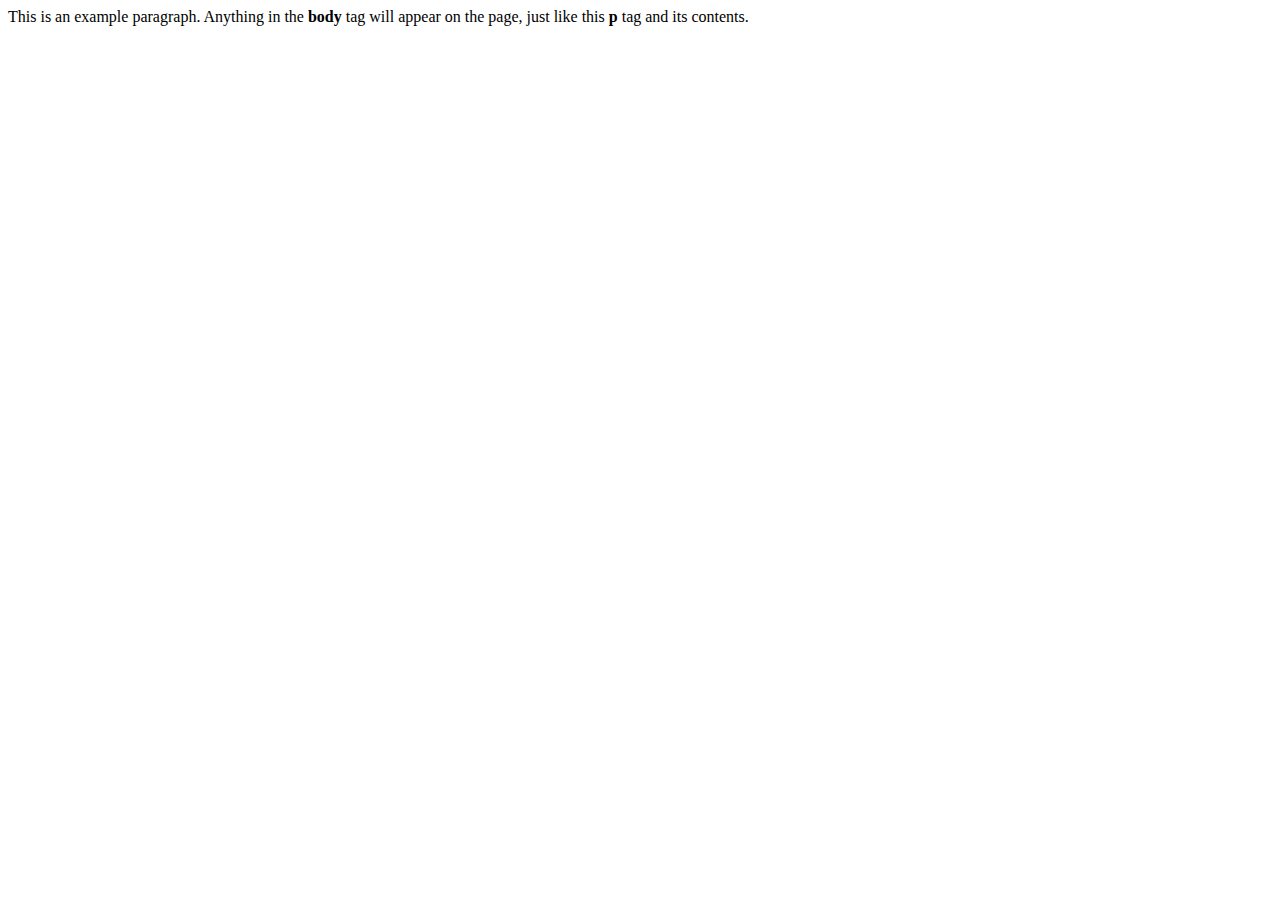
<file: index.html>
<html>
  <head>
    <title>This is the title of the webpage!</title>
  </head>
  <body>
    <p>This is an example paragraph. Anything in the <strong>body</strong> tag will appear on the page, just like this <strong>p</strong> tag and its contents.</p>
  </body>
</html>
</file>
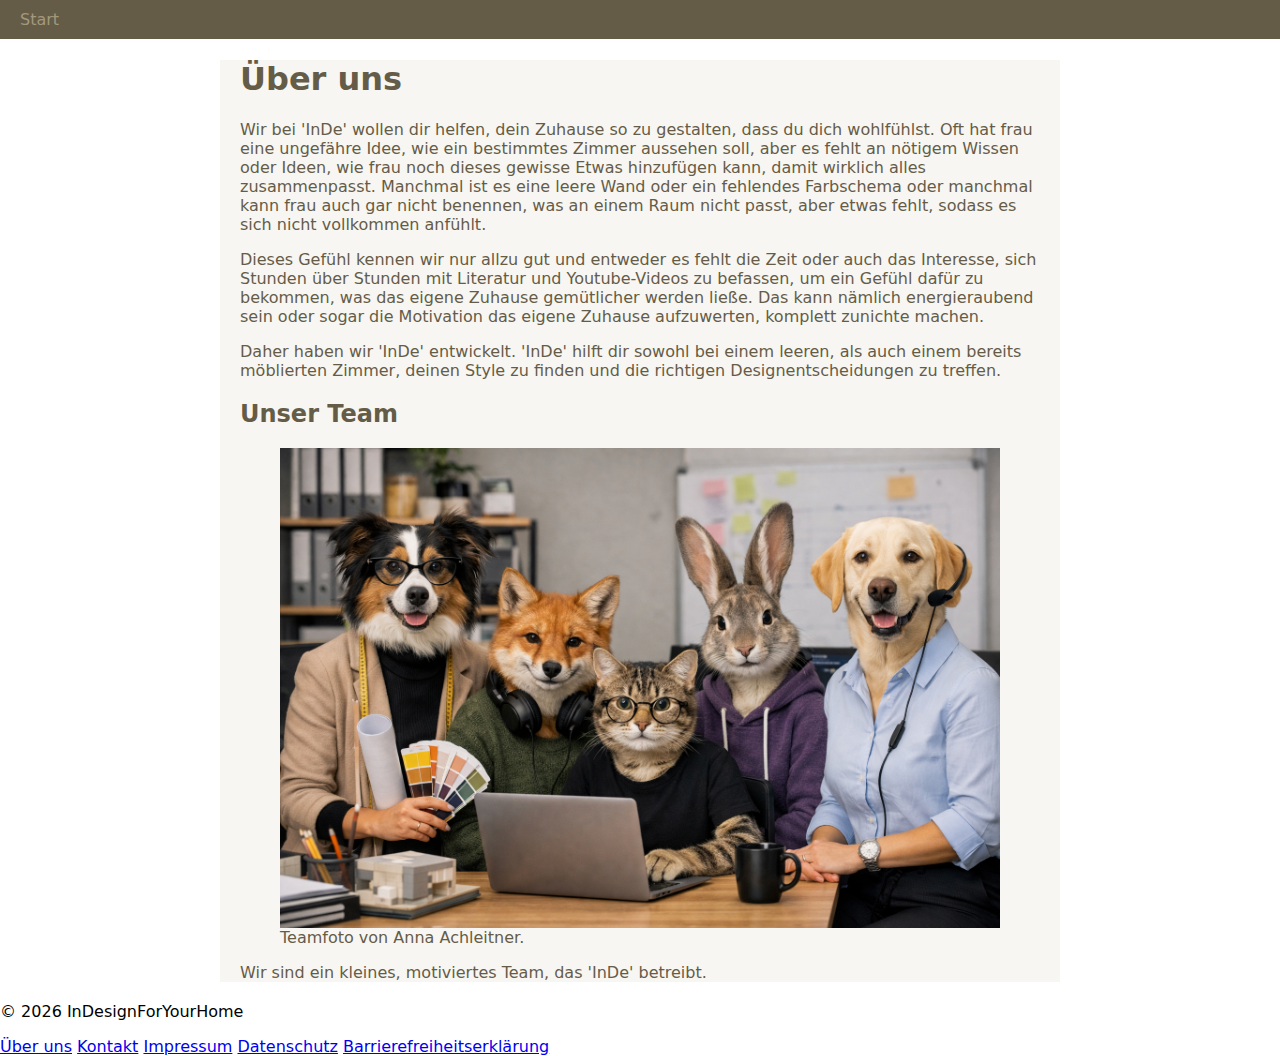
<file: about.html>
<!DOCTYPE html>
<html lang="de">
<head>
  <meta charset="UTF-8">
  <title>Über uns - InDe</title>
  <link rel="stylesheet" href="assets/css/style.css">
</head>
<body>
  <header>
    <nav>
      <a href="index.html">Start</a>
    </nav>
  </header>

  <main>
    <h1>Über uns</h1>
    <p>Wir bei 'InDe' wollen dir helfen, dein Zuhause so zu gestalten, dass du dich wohlfühlst. 
        Oft hat frau eine ungefähre Idee, wie ein bestimmtes Zimmer aussehen soll, aber es fehlt an 
        nötigem Wissen oder Ideen, wie frau noch dieses gewisse Etwas hinzufügen kann, damit wirklich
        alles zusammenpasst. Manchmal ist es eine leere Wand oder ein fehlendes Farbschema oder manchmal
        kann frau auch gar nicht benennen, was an einem Raum nicht passt, aber etwas fehlt, sodass es sich
        nicht vollkommen anfühlt.
    </p>
    <p>Dieses Gefühl kennen wir nur allzu gut und entweder es fehlt die Zeit oder auch das Interesse, sich 
        Stunden über Stunden mit Literatur und Youtube-Videos zu befassen, um ein Gefühl dafür zu bekommen,
        was das eigene Zuhause gemütlicher werden ließe. Das kann nämlich energieraubend sein oder sogar die 
        Motivation das eigene Zuhause aufzuwerten, komplett zunichte machen.
    </p>
    <p>Daher haben wir 'InDe' entwickelt. 'InDe' hilft dir sowohl bei einem leeren, als auch einem bereits 
        möblierten Zimmer, deinen Style zu finden und die richtigen Designentscheidungen zu treffen.
    </p>

    <section>
      <h2>Unser Team</h2>

      <figure>
        <img src="assets/images/Teamfoto.png" alt="Teamfoto">
        <figcaption>
            Teamfoto von Anna Achleitner.
        </figcaption>
      </figure>
      <p>Wir sind ein kleines, motiviertes Team, das 'InDe' betreibt.</p>
    </section>
  </main>

  <footer>
    <p>&copy; 2026 InDesignForYourHome</p>
    <a href="about.html">Über uns</a>
    <a href="contact.html">Kontakt</a>
    <a href="impressum.html">Impressum</a>
    <a href="datenschutz.html">Datenschutz</a>
    <a href="barrierefrei.html">Barrierefreiheitserklärung</a>
  </footer>
</body>
</html>
</file>
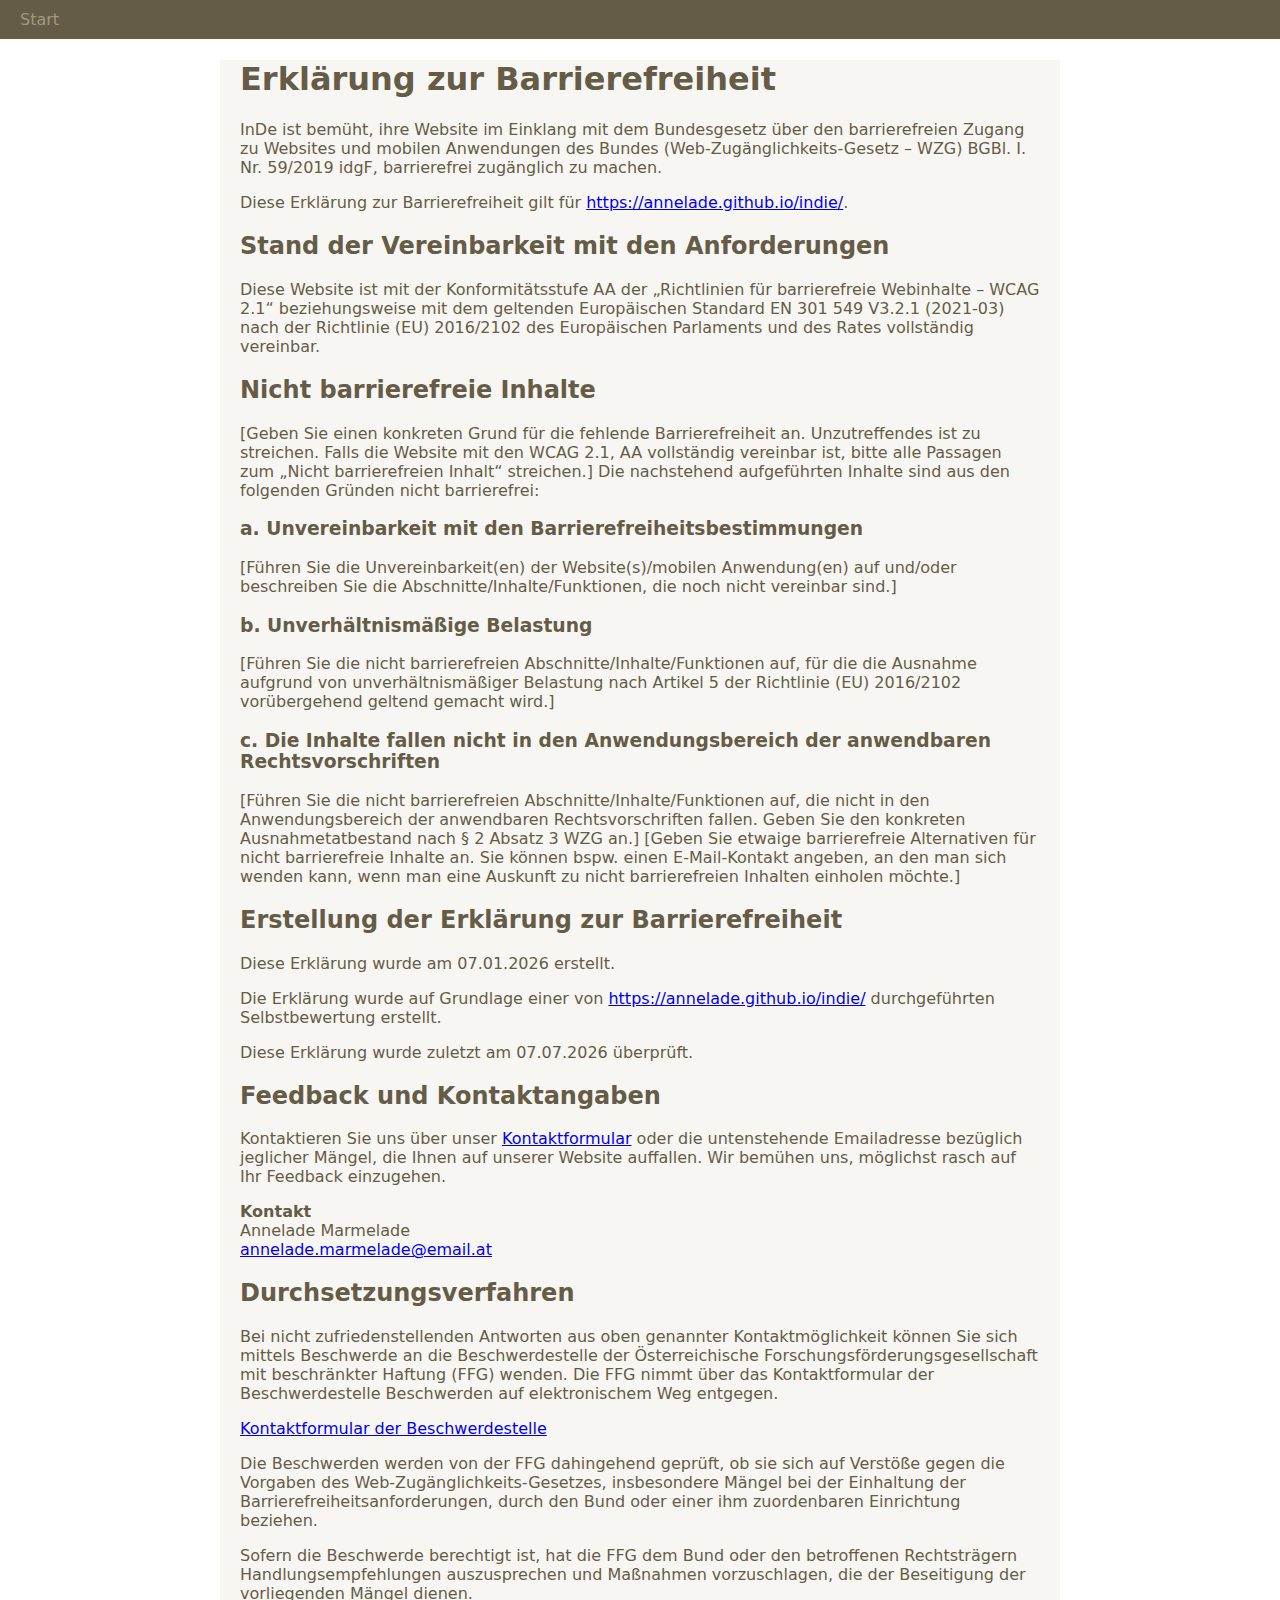
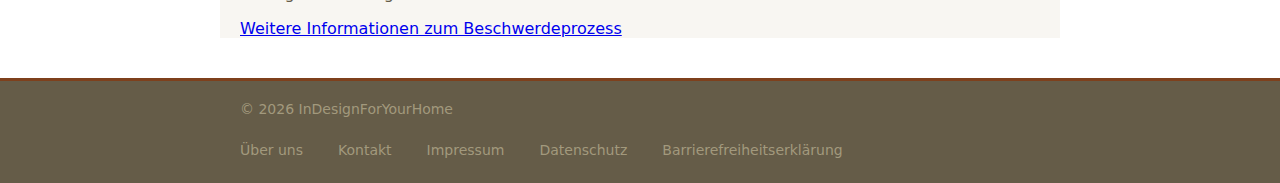
<file: barrierefrei.html>
<!DOCTYPE html>
<html lang="de">
<head>
  <meta charset="UTF-8">
  <title>Barrierefreiheitserklärung - InDe</title>
  <link rel="stylesheet" href="assets/css/style.css">
</head>
<body>
  <header>
    <nav>
      <a href="index.html">Start</a>
    </nav>
  </header>

  <main>
    <h1>Erklärung zur Barrierefreiheit</h1>
    <p>InDe ist bemüht, ihre Website im Einklang mit dem Bundesgesetz über den barrierefreien Zugang 
        zu Websites und mobilen Anwendungen des Bundes (Web-Zugänglichkeits-Gesetz – WZG) BGBl. I. Nr. 59/2019 idgF, 
        barrierefrei zugänglich zu machen.</p>
        
   <p>Diese Erklärung zur Barrierefreiheit gilt für <a href="https://annelade.github.io/indie/">https://annelade.github.io/indie/</a>.</p>

   <h2>Stand der Vereinbarkeit mit den Anforderungen</h2>
 
   <p> Diese Website ist mit der Konformitätsstufe AA der „Richtlinien für barrierefreie Webinhalte – WCAG 2.1“ beziehungsweise mit 
    dem geltenden Europäischen Standard EN 301 549 V3.2.1 (2021-03) nach der Richtlinie (EU) 2016/2102 des Europäischen 
    Parlaments und des Rates vollständig vereinbar.</p>
    
    
   <h2>Nicht barrierefreie Inhalte</h2>
   
   <p>[Geben Sie einen konkreten Grund für die fehlende Barrierefreiheit an. Unzutreffendes ist zu streichen. Falls die 
    Website mit den WCAG 2.1, AA vollständig vereinbar ist, bitte alle Passagen zum „Nicht barrierefreien Inhalt“ streichen.]

   Die nachstehend aufgeführten Inhalte sind aus den folgenden Gründen nicht barrierefrei:</p>

   <h3>a. Unvereinbarkeit mit den Barrierefreiheitsbestimmungen</h3>
   <p>[Führen Sie die Unvereinbarkeit(en) der Website(s)/mobilen Anwendung(en) 
    auf und/oder beschreiben Sie die Abschnitte/Inhalte/Funktionen, die noch nicht vereinbar sind.]</p>

   <h3>b. Unverhältnismäßige Belastung</h3>
   <p>[Führen Sie die nicht barrierefreien Abschnitte/Inhalte/Funktionen auf, 
    für die die Ausnahme aufgrund von unverhältnismäßiger Belastung nach Artikel 5 
    der Richtlinie (EU) 2016/2102 vorübergehend geltend gemacht wird.]</p>

   <h3>c. Die Inhalte fallen nicht in den Anwendungsbereich der anwendbaren Rechtsvorschriften​​​​</h3>
   <p>[Führen Sie die nicht barrierefreien Abschnitte/Inhalte/Funktionen auf, die nicht in den Anwendungsbereich der 
    anwendbaren Rechtsvorschriften fallen. Geben Sie den konkreten Ausnahmetatbestand nach § 2 Absatz 3 WZG an.]

    [Geben Sie etwaige barrierefreie Alternativen für nicht barrierefreie Inhalte an. Sie können bspw. einen E-Mail-Kontakt 
    angeben, an den man sich wenden kann, wenn man eine Auskunft zu nicht barrierefreien Inhalten einholen möchte.]</p>

   
   <h2>Erstellung der Erklärung zur Barrierefreiheit</h2>

   <p>Diese Erklärung wurde am 07.01.2026 erstellt.</p>

   <p>Die Erklärung wurde auf Grundlage einer von <a href="https://annelade.github.io/indie/">https://annelade.github.io/indie/</a> 
    durchgeführten Selbstbewertung erstellt.</p>

   <p>Diese Erklärung wurde zuletzt am 07.07.2026 überprüft.</p>

   
   <h2>Feedback und Kontaktangaben</h2>

   <p>Kontaktieren Sie uns über unser <a href="contact.html">Kontaktformular</a> oder die untenstehende Emailadresse bezüglich 
    jeglicher Mängel, die Ihnen auf unserer Website auffallen. Wir bemühen uns, möglichst rasch auf Ihr Feedback einzugehen.</p>

   <p><strong>Kontakt</strong><br>
   Annelade Marmelade<br>
   <a href="mailto:annelade.marmelade@email.at">annelade.marmelade@email.at</a></p>


   <h2>Durchsetzungsverfahren</h2>

   <p>Bei nicht zufriedenstellenden Antworten aus oben genannter Kontaktmöglichkeit können Sie sich mittels Beschwerde an 
   die Beschwerdestelle der Österreichische Forschungsförderungsgesellschaft mit beschränkter Haftung (FFG) wenden. Die 
   FFG nimmt über das Kontaktformular der Beschwerdestelle Beschwerden auf elektronischem Weg entgegen.</p>

   <p><a href="https://www.digitalbarrierefrei.at/de/beschwerdestelle/kontaktformular-beschwerdestelle">Kontaktformular der Beschwerdestelle</a></p>

   <p>Die Beschwerden werden von der FFG dahingehend geprüft, ob sie sich auf Verstöße gegen die Vorgaben des 
   Web-Zugänglichkeits-Gesetzes, insbesondere Mängel bei der Einhaltung der Barrierefreiheitsanforderungen, durch den 
   Bund oder einer ihm zuordenbaren Einrichtung beziehen.</p>

    <p>Sofern die Beschwerde berechtigt ist, hat die FFG dem Bund oder den betroffenen Rechtsträgern Handlungsempfehlungen 
    auszusprechen und Maßnahmen vorzuschlagen, die der Beseitigung der vorliegenden Mängel dienen.</p>

    <p><a href="https://www.digitalbarrierefrei.at/de/beschwerde-einreichen/informationen-zum-beschwerdeprozess">Weitere Informationen zum Beschwerdeprozess</a></p>

  </main>

  <footer class="footer">
  <div class="footer-content">
    <p class="copyright">&copy; 2026 InDesignForYourHome</p>
    <nav class="footer-nav">
      <a href="about.html">Über uns</a>
      <a href="contact.html">Kontakt</a>
      <a href="impressum.html">Impressum</a>
      <a href="datenschutz.html">Datenschutz</a>
      <a href="barrierefrei.html">Barrierefreiheitserklärung</a>
    </nav>
  </div>
</footer>

</body>
</html>
</file>
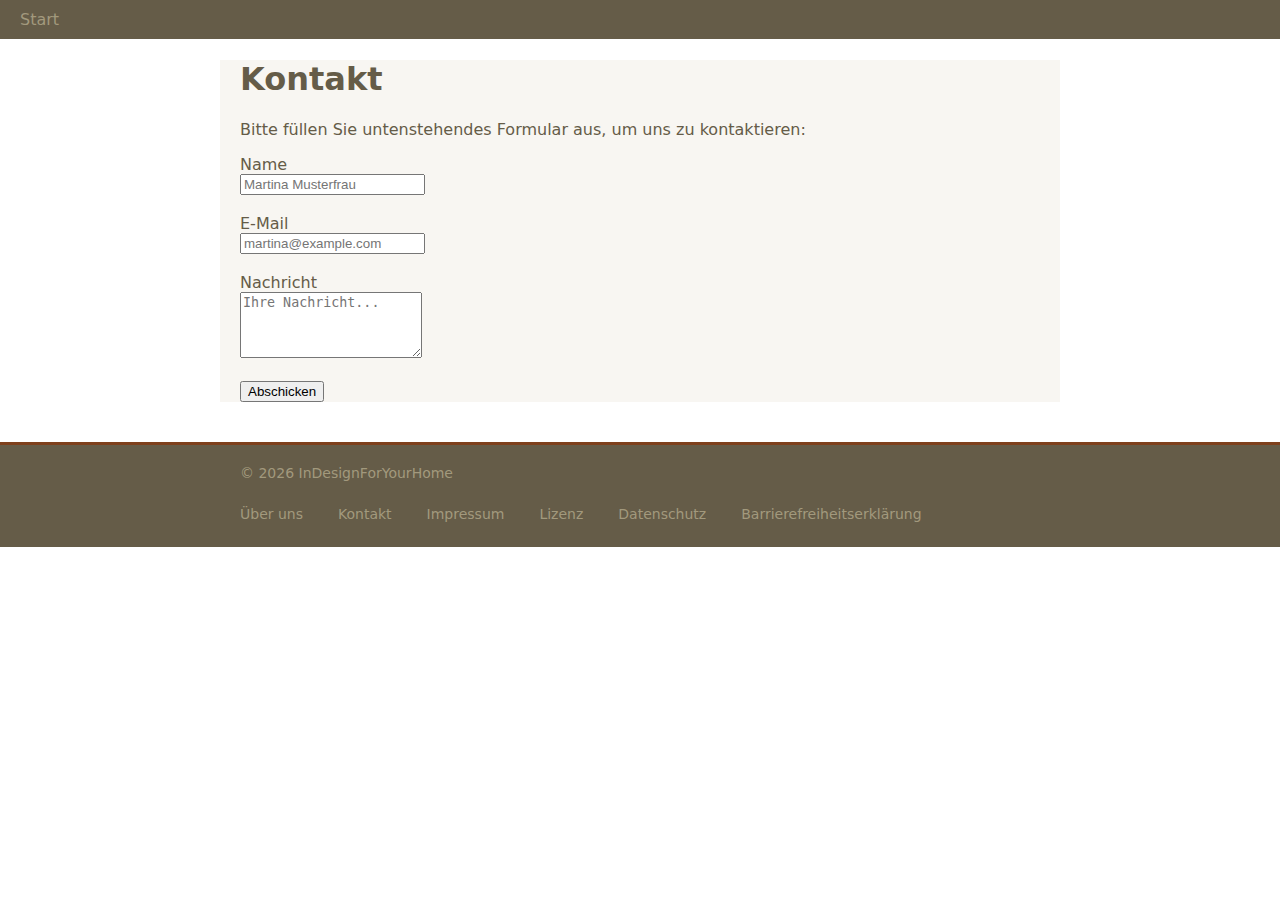
<file: contact.html>
<!DOCTYPE html>
<html lang="de">
<head>
  <meta charset="UTF-8">
  <title>Kontakt - InDe</title>
  <link rel="stylesheet" href="assets/css/style.css">
</head>
<body>
  <header>
    <nav>
      <a href="index.html">Start</a>
    </nav>
  </header>

  <main>
    <h1>Kontakt</h1>
    <p>Bitte füllen Sie untenstehendes Formular aus, um uns zu kontaktieren:</p>

    <form>
      <label for="name">Name</label><br>
      <input id="name" name="name" type="text" placeholder="Martina Musterfrau"><br><br>

      <label for="email">E-Mail</label><br>
      <input id="email" name="email" type="email" placeholder="martina@example.com"><br><br>

      <label for="message">Nachricht</label><br>
      <textarea id="message" name="message" rows="4" placeholder="Ihre Nachricht..."></textarea><br><br>

      <button type="button">Abschicken</button>
    </form>
  </main>

  <footer class="footer">
  <div class="footer-content">
    <p class="copyright">&copy; 2026 InDesignForYourHome</p>
    <nav class="footer-nav">
      <a href="about.html">Über uns</a>
      <a href="contact.html">Kontakt</a>
      <a href="impressum.html">Impressum</a>
      <a href="lizenz.html">Lizenz</a>
      <a href="datenschutz.html">Datenschutz</a>
      <a href="barrierefrei.html">Barrierefreiheitserklärung</a>
    </nav>
  </div>
</footer>

</body>
</html>
</file>
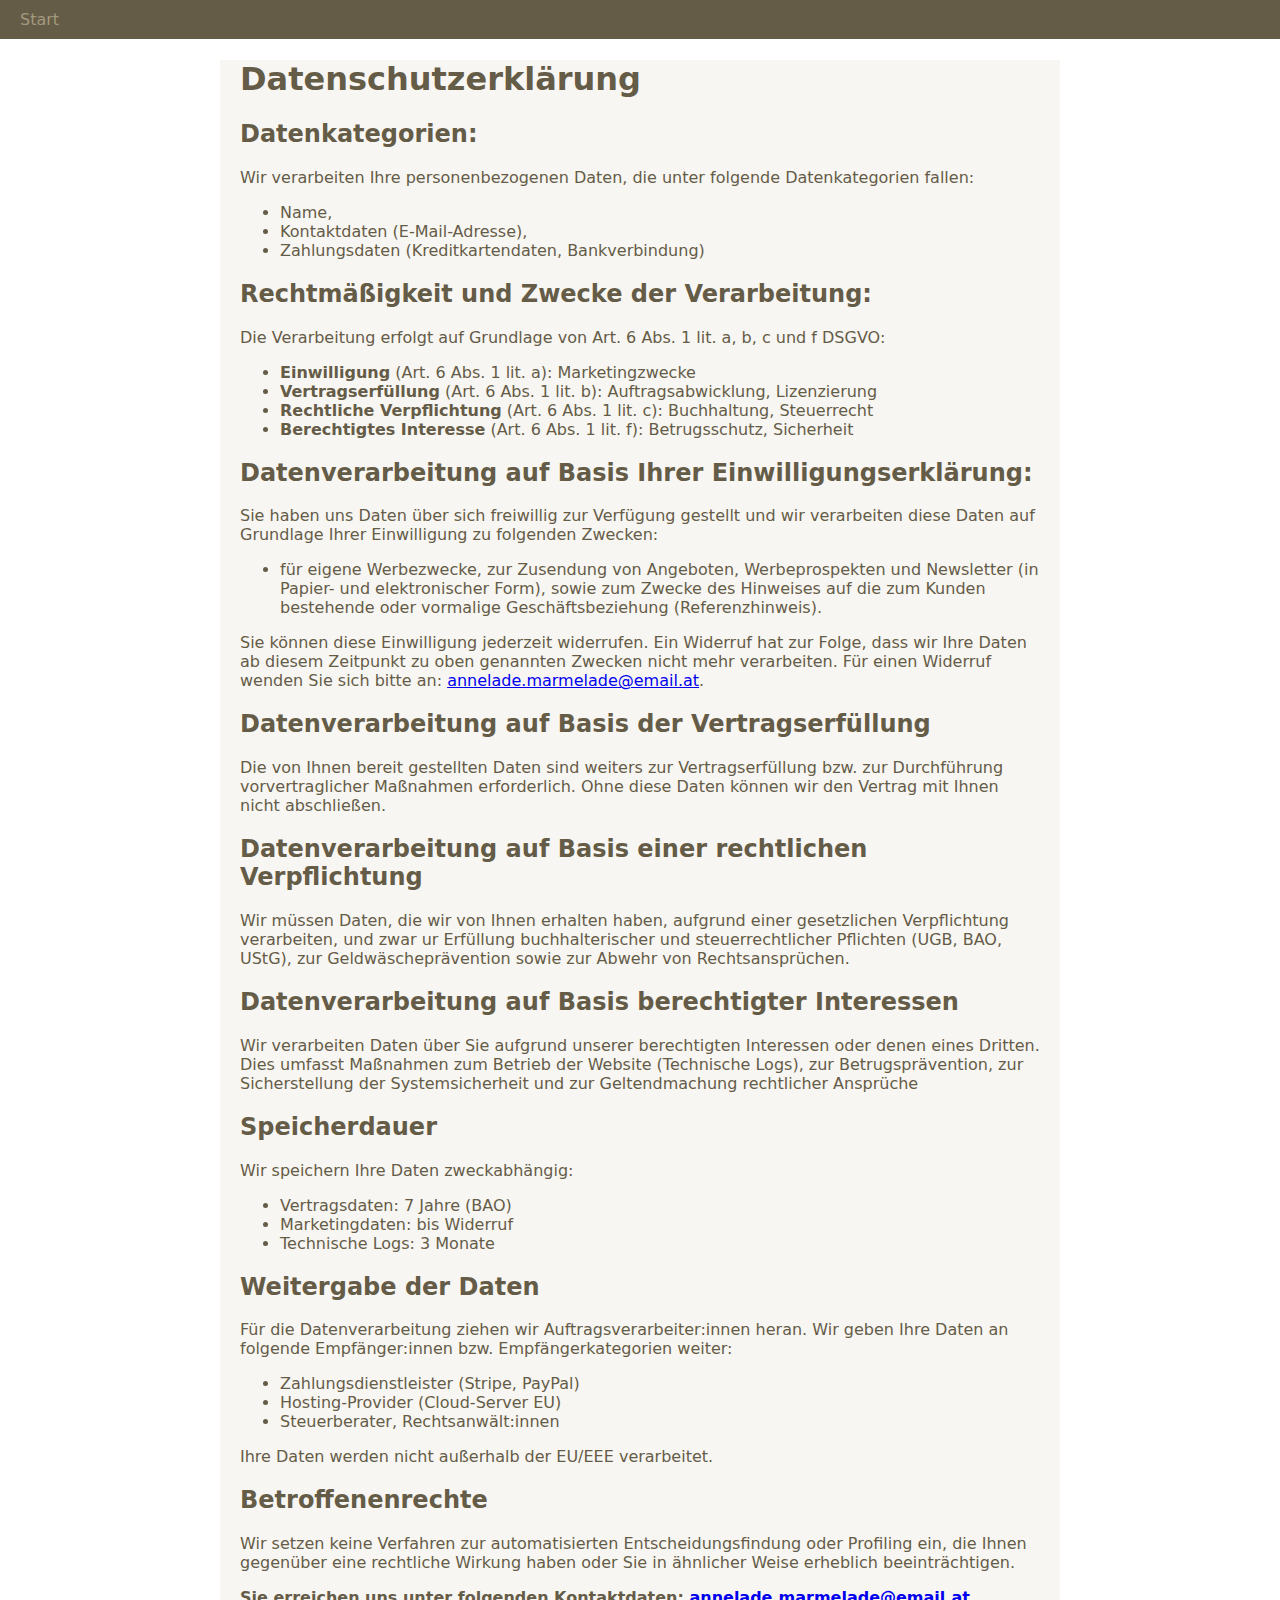
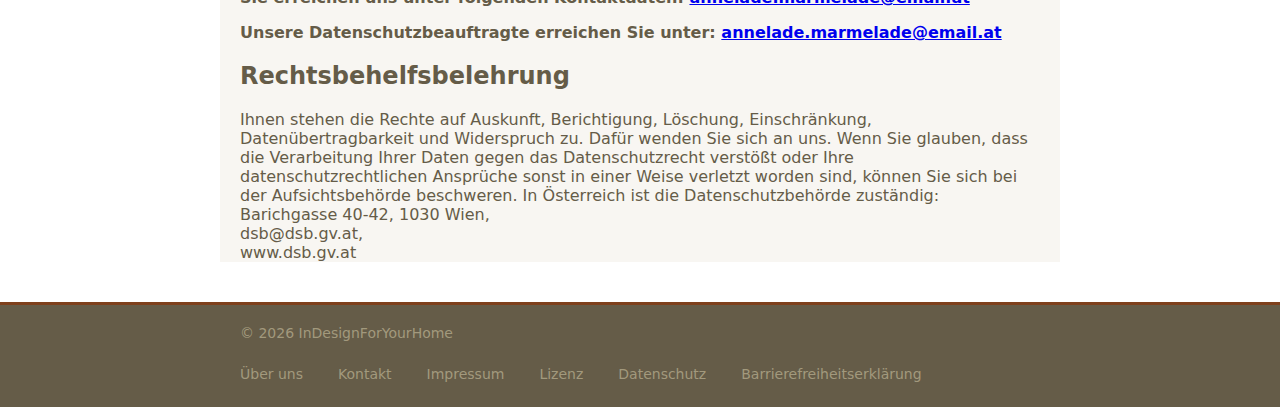
<file: datenschutz.html>
<!DOCTYPE html>
<html lang="de">
<head>
  <meta charset="UTF-8">
  <title>Datenschutz - InDe</title>
  <link rel="stylesheet" href="assets/css/style.css">
</head>
<body>
  <header>
    <nav>
      <a href="index.html">Start</a>
    </nav>
  </header>

  <main>
    <h1>Datenschutzerklärung</h1>

    <section>
      <h2>Datenkategorien:</h2>
      <p><p>Wir verarbeiten Ihre personenbezogenen Daten, die unter folgende Datenkategorien  fallen:</p>
      <ul>
        <li>Name,</li>
        <li>Kontaktdaten (E-Mail-Adresse),</li>
        <li>Zahlungsdaten (Kreditkartendaten, Bankverbindung)</li>
      </ul>
    </section>
    
    <h2>Rechtmäßigkeit und Zwecke der Verarbeitung:</h2>
    <p>Die Verarbeitung erfolgt auf Grundlage von Art. 6 Abs. 1 lit. a, b, c und f DSGVO:
    <ul>
      <li><strong>Einwilligung</strong> (Art. 6 Abs. 1 lit. a): Marketingzwecke</li>
      <li><strong>Vertragserfüllung</strong> (Art. 6 Abs. 1 lit. b): Auftragsabwicklung, Lizenzierung</li>
      <li><strong>Rechtliche Verpflichtung</strong> (Art. 6 Abs. 1 lit. c): Buchhaltung, Steuerrecht</li>
      <li><strong>Berechtigtes Interesse</strong> (Art. 6 Abs. 1 lit. f): Betrugsschutz, Sicherheit</li>
    </ul></p>
    
    <section>
    <h2>Datenverarbeitung auf Basis Ihrer Einwilligungserklärung:</h2>
    <p>Sie haben uns Daten über sich freiwillig zur Verfügung gestellt und wir verarbeiten diese Daten auf Grundlage Ihrer 
        Einwilligung zu folgenden Zwecken:</p>
        <ul>
        <li>für eigene Werbezwecke, zur Zusendung von Angeboten, Werbeprospekten und Newsletter (in Papier- und elektronischer Form), 
            sowie zum Zwecke des Hinweises auf die zum Kunden bestehende oder vormalige Geschäftsbeziehung (Referenzhinweis).</li>
        </ul>
    <p>Sie können diese Einwilligung jederzeit widerrufen. Ein Widerruf hat zur Folge, dass wir Ihre Daten ab diesem Zeitpunkt zu oben 
        genannten Zwecken nicht mehr verarbeiten. Für einen Widerruf wenden Sie sich bitte an: 
        <a href="mailto:annelade.marmelade@email.at">annelade.marmelade@email.at</a>.</p>
    </section>
    
    <section>
        <h2>Datenverarbeitung auf Basis der Vertragserfüllung</h2>
        <p>Die von Ihnen bereit gestellten Daten sind weiters zur Vertragserfüllung bzw. zur Durchführung vorvertraglicher 
        Maßnahmen erforderlich. Ohne diese Daten können wir den Vertrag mit Ihnen nicht abschließen.</p>
    </section>
    
    <section>
        <h2>Datenverarbeitung auf Basis einer rechtlichen Verpflichtung</h2>
        <p>Wir müssen Daten, die wir von Ihnen erhalten haben, aufgrund einer gesetzlichen Verpflichtung verarbeiten, 
            und zwar ur Erfüllung buchhalterischer und steuerrechtlicher Pflichten (UGB, BAO, UStG), zur Geldwäscheprävention sowie zur Abwehr von Rechtsansprüchen.</p>
    </section>

    <section>
        <h2>Datenverarbeitung auf Basis berechtigter Interessen</h2>
        <p>Wir verarbeiten Daten über Sie aufgrund unserer berechtigten Interessen oder denen eines Dritten. 
            Dies umfasst Maßnahmen zum Betrieb der Website (Technische Logs), zur Betrugsprävention, zur Sicherstellung der 
        Systemsicherheit und zur Geltendmachung rechtlicher Ansprüche</p>
    </section>
    

    <section>
        <h2>Speicherdauer</h2>
        <p>Wir speichern Ihre Daten zweckabhängig:
      <ul>
        <li>Vertragsdaten: 7 Jahre (BAO)</li>
        <li>Marketingdaten: bis Widerruf</li>
        <li>Technische Logs: 3 Monate</li>
      </ul></p>
    </section>


    <section>
        <h2>Weitergabe der Daten</h2>
        <p>Für die Datenverarbeitung ziehen wir Auftragsverarbeiter:innen  heran. 
        Wir geben Ihre Daten an folgende Empfänger:innen bzw. Empfängerkategorien weiter: 
        <ul>
        <li>Zahlungsdienstleister (Stripe, PayPal)</li>
        <li>Hosting-Provider (Cloud-Server EU)</li>
        <li>Steuerberater, Rechtsanwält:innen</li>
      </ul>
        Ihre Daten werden nicht außerhalb der EU/EEE verarbeitet.</p>
    </section>


    <section>
        <h2>Betroffenenrechte</h2>
        <p>Wir setzen keine Verfahren zur automatisierten Entscheidungsfindung oder Profiling ein, 
        die Ihnen gegenüber eine rechtliche Wirkung haben oder Sie in ähnlicher Weise erheblich beeinträchtigen.</p>
    </section>

    <p><strong>Sie erreichen uns unter folgenden Kontaktdaten: <a href="mailto:annelade.marmelade@email.at">annelade.marmelade@email.at</a></strong></p>
	
    <p><strong>Unsere Datenschutzbeauftragte erreichen Sie unter: <a href="mailto:annelade.marmelade@email.at">annelade.marmelade@email.at</a></strong></p>

    <section>
        <h2>Rechtsbehelfsbelehrung</h2>
        <p>Ihnen stehen die Rechte auf Auskunft, Berichtigung, Löschung, Einschränkung, Datenübertragbarkeit und Widerspruch zu. Dafür 
            wenden Sie sich an uns. Wenn Sie glauben, dass die Verarbeitung Ihrer Daten gegen das Datenschutzrecht verstößt oder Ihre 
            datenschutzrechtlichen Ansprüche sonst in einer Weise verletzt worden sind, können Sie sich bei der Aufsichtsbehörde beschweren. 
            In Österreich ist die Datenschutzbehörde zuständig:<br>
        Barichgasse 40-42, 1030 Wien, <br>
        dsb@dsb.gv.at, <br>
        www.dsb.gv.at</p>
    </section>

  </main>

  <footer class="footer">
  <div class="footer-content">
    <p class="copyright">&copy; 2026 InDesignForYourHome</p>
    <nav class="footer-nav">
      <a href="about.html">Über uns</a>
      <a href="contact.html">Kontakt</a>
      <a href="impressum.html">Impressum</a>
      <a href="lizenz.html">Lizenz</a>
      <a href="datenschutz.html">Datenschutz</a>
      <a href="barrierefrei.html">Barrierefreiheitserklärung</a>
    </nav>
  </div>
</footer>

</body>
</html>
</file>
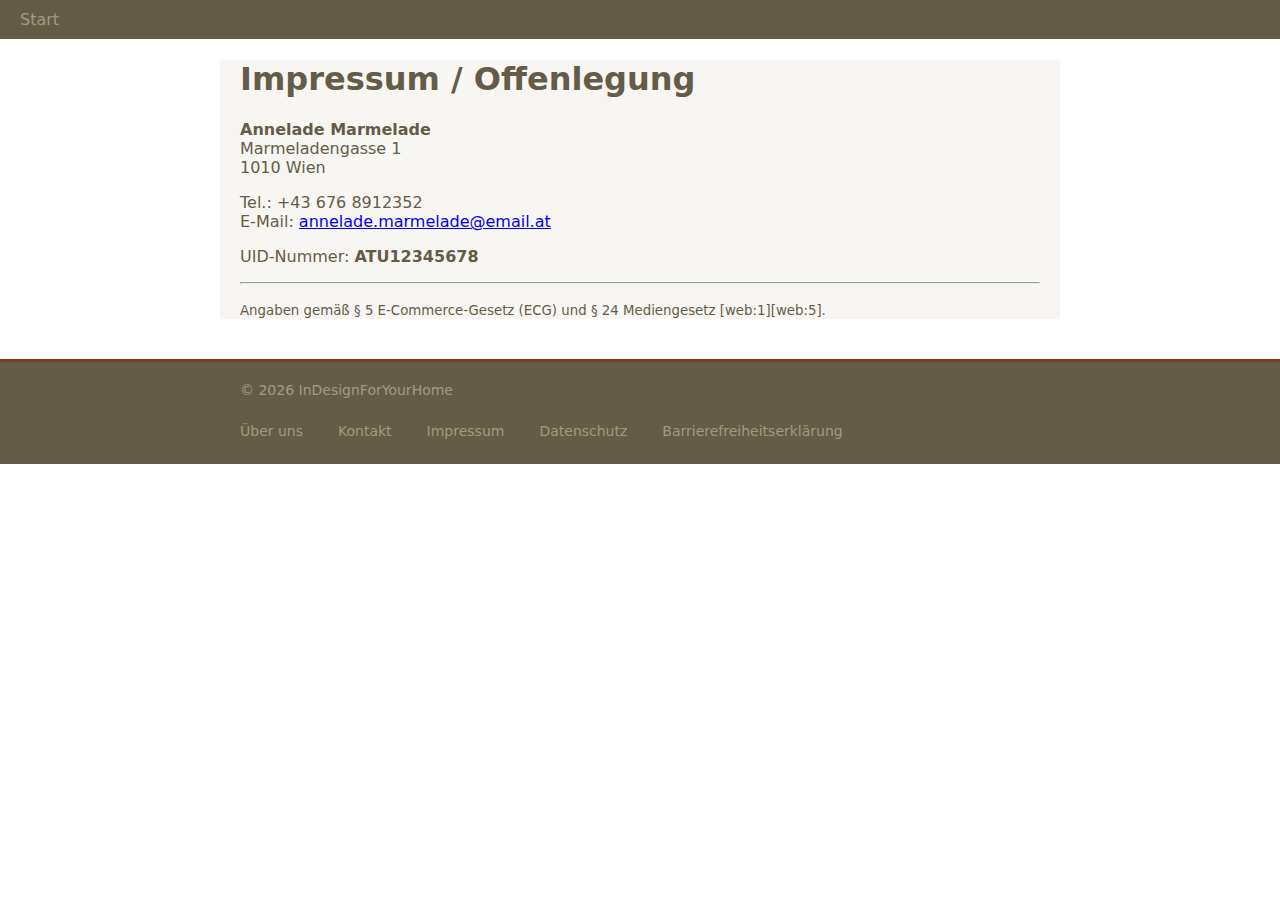
<file: impressum.html>
<!DOCTYPE html>
<html lang="de">
<head>
  <meta charset="UTF-8">
  <title>Impressum - InDe</title>
  <link rel="stylesheet" href="assets/css/style.css">
</head>
<body>
  <header>
    <nav>
      <a href="index.html">Start</a>
    </nav>
  </header>

  <main>
    <h1>Impressum / Offenlegung</h1>
    
    <p><strong>Annelade Marmelade</strong><br>
    Marmeladengasse 1<br>
    1010 Wien</p>
    
    <p>Tel.: +43 676 8912352<br>
    E-Mail: <a href="mailto:annelade.marmelade@email.at">annelade.marmelade@email.at</a></p>
    
    <p>UID-Nummer: <strong>ATU12345678</strong></p>
    
    <hr>
    <p><small>Angaben gemäß § 5 E-Commerce-Gesetz (ECG) und § 24 Mediengesetz [web:1][web:5].
    </small></p>
  </main>

  <footer class="footer">
  <div class="footer-content">
    <p class="copyright">&copy; 2026 InDesignForYourHome</p>
    <nav class="footer-nav">
      <a href="about.html">Über uns</a>
      <a href="contact.html">Kontakt</a>
      <a href="impressum.html">Impressum</a>
      <a href="datenschutz.html">Datenschutz</a>
      <a href="barrierefrei.html">Barrierefreiheitserklärung</a>
    </nav>
  </div>
</footer>

</body>
</html>
</file>
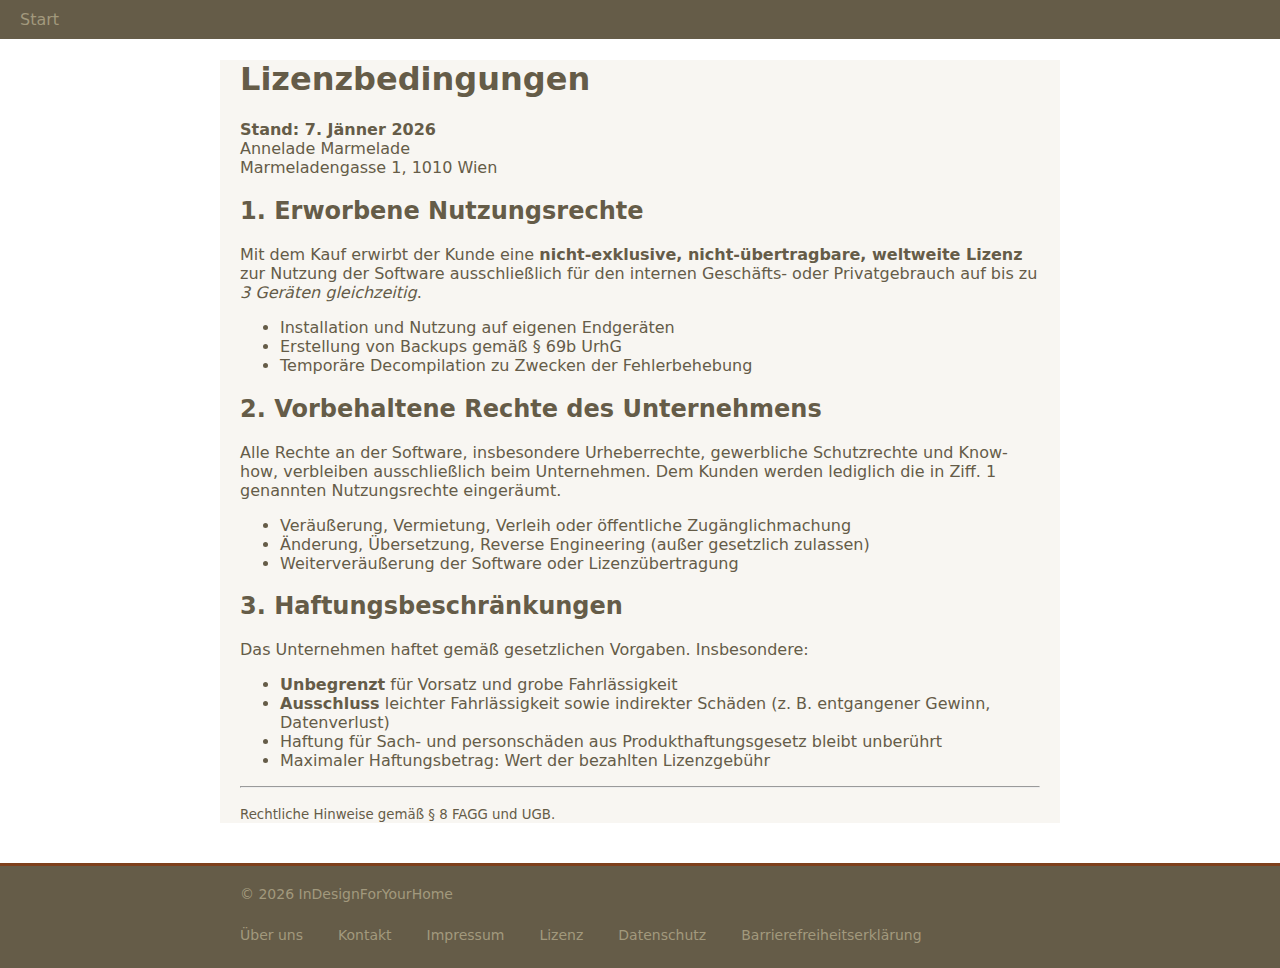
<file: lizenz.html>
<!DOCTYPE html>
<html lang="de">
<head>
    <meta charset="UTF-8">
    <title>Lizenzbedingungen - InDe</title>
    <link rel="stylesheet" href="assets/css/style.css">
</head>
<body>
    <header>
    <nav>
      <a href="index.html">Start</a>
    </nav>
  </header>

  <main>
    <h1>Lizenzbedingungen</h1>
    
    <p><strong>Stand: 7. Jänner 2026</strong><br>
    Annelade Marmelade<br>
    Marmeladengasse 1, 1010 Wien</p>

    <h2>1. Erworbene Nutzungsrechte</h2>
    <p>Mit dem Kauf erwirbt der Kunde eine <strong>nicht-exklusive, nicht-übertragbare, weltweite Lizenz</strong> zur Nutzung der 
        Software ausschließlich für den internen Geschäfts- oder Privatgebrauch auf bis zu <em>3 Geräten gleichzeitig</em>.</p>
    <ul>
        <li>Installation und Nutzung auf eigenen Endgeräten</li>
        <li>Erstellung von Backups gemäß § 69b UrhG</li>
        <li>Temporäre Decompilation zu Zwecken der Fehlerbehebung</li>
    </ul>

    <h2>2. Vorbehaltene Rechte des Unternehmens</h2>
    <p>Alle Rechte an der Software, insbesondere Urheberrechte, gewerbliche Schutzrechte und Know-how, verbleiben ausschließlich 
        beim Unternehmen. Dem Kunden werden lediglich die in Ziff. 1 genannten Nutzungsrechte eingeräumt.</p>
    <ul>
        <li>Veräußerung, Vermietung, Verleih oder öffentliche Zugänglichmachung</li>
        <li>Änderung, Übersetzung, Reverse Engineering (außer gesetzlich zulassen)</li>
        <li>Weiterveräußerung der Software oder Lizenzübertragung</li>
    </ul>

    <h2>3. Haftungsbeschränkungen</h2>
    <p>Das Unternehmen haftet gemäß gesetzlichen Vorgaben. Insbesondere:</p>
    <ul>
        <li><strong>Unbegrenzt</strong> für Vorsatz und grobe Fahrlässigkeit</li>
        <li><strong>Ausschluss</strong> leichter Fahrlässigkeit sowie indirekter Schäden (z. B. entgangener Gewinn, Datenverlust)</li>
        <li>Haftung für Sach- und personschäden aus Produkthaftungsgesetz bleibt unberührt</li>
        <li>Maximaler Haftungsbetrag: Wert der bezahlten Lizenzgebühr</li>
    </ul>
    
    <hr>
    <p><small>Rechtliche Hinweise gemäß § 8 FAGG und UGB.</small></p>
    </main>

    <footer class="footer">
        <div class="footer-content">
            <p class="copyright">&copy; 2026 InDesignForYourHome</p>
            <nav class="footer-nav">
                <a href="about.html">Über uns</a>
                <a href="contact.html">Kontakt</a>
                <a href="impressum.html">Impressum</a>
                <a href="lizenz.html">Lizenz</a>
                <a href="datenschutz.html">Datenschutz</a>
                <a href="barrierefrei.html">Barrierefreiheitserklärung</a>
            </nav>
        </div>
    </footer>
</body>
</html>
</file>
<file: assets/css/style.css>
:root {
  --primary-dark: #655C48;    /* 60%: Backgrounds, Headings */
  --secondary: #A2997D;       /* 30%: Text, Hover-States */
  --accent-rust: #7E401C;     /* 10%: Links, Buttons, Highlights */
  --neutral-light: #f8f6f2;   /* Text-Hintergrund */
  --neutral-dark: #2d2a20;    /* Falls nötig */
}

body {
  font-family: system-ui, -apple-system, BlinkMacSystemFont, "Segoe UI", sans-serif;
  margin: 0;
  padding: 0;
}

header {
  background: var(--primary-dark);
  color: var(--secondary);
  padding: 10px 20px;
}

nav a {
  color: var(--secondary);
  margin-right: 15px;
  text-decoration: none;
}

nav a:hover {
  color: var(--accent-rust);
  text-decoration: underline;
}

main {
  background: var(--neutral-light);
  color: var(--primary-dark);
  width: 800px;
  max-width: none;
  margin: 20px auto;
  padding: 0 20px;     /* Seitenabstand für Mobile */
}

h1, h2, h3 {
  color: var(--primary-dark);
}

.room-section {
  margin: 0;
  width: 100%;
  overflow: hidden;      /* Verhindert X-Scroll */
}

.room-image {
  width: 100vw;
  position: relative;
  left: 50%;
  margin-left: -50vw;
  height: auto;
  display: block;
  object-fit: cover;
}

img {
  max-width: 100%;
  height: auto;
  display: block;
}

.footer {
  background: var(--primary-dark);
  border-top: 3px solid var(--accent-rust);
  color: var(--secondary);
  padding: 20px 0;
  margin-top: 40px;
}

.footer-content {
  display: flex;
  justify-content: space-between;
  align-items: center;
  max-width: 800px;
  margin: 0 auto;
  padding: 0 20px;
  flex-wrap: wrap;
  gap: 20px;
}

.copyright {
  color: var(--secondary);
  margin: 0;
  font-size: 14px;
}

.footer-nav {
  display: flex;
  gap: 20px;
  list-style: none;
  margin: 0;
  padding: 0;
}

.footer-nav a {
  color: var(--secondary);
  text-decoration: none;
  font-size: 14px;
  padding: 5px 0;
}

.footer-nav a:hover {
  color: var(--neutral-light);
  text-decoration: underline;
}
</file>
